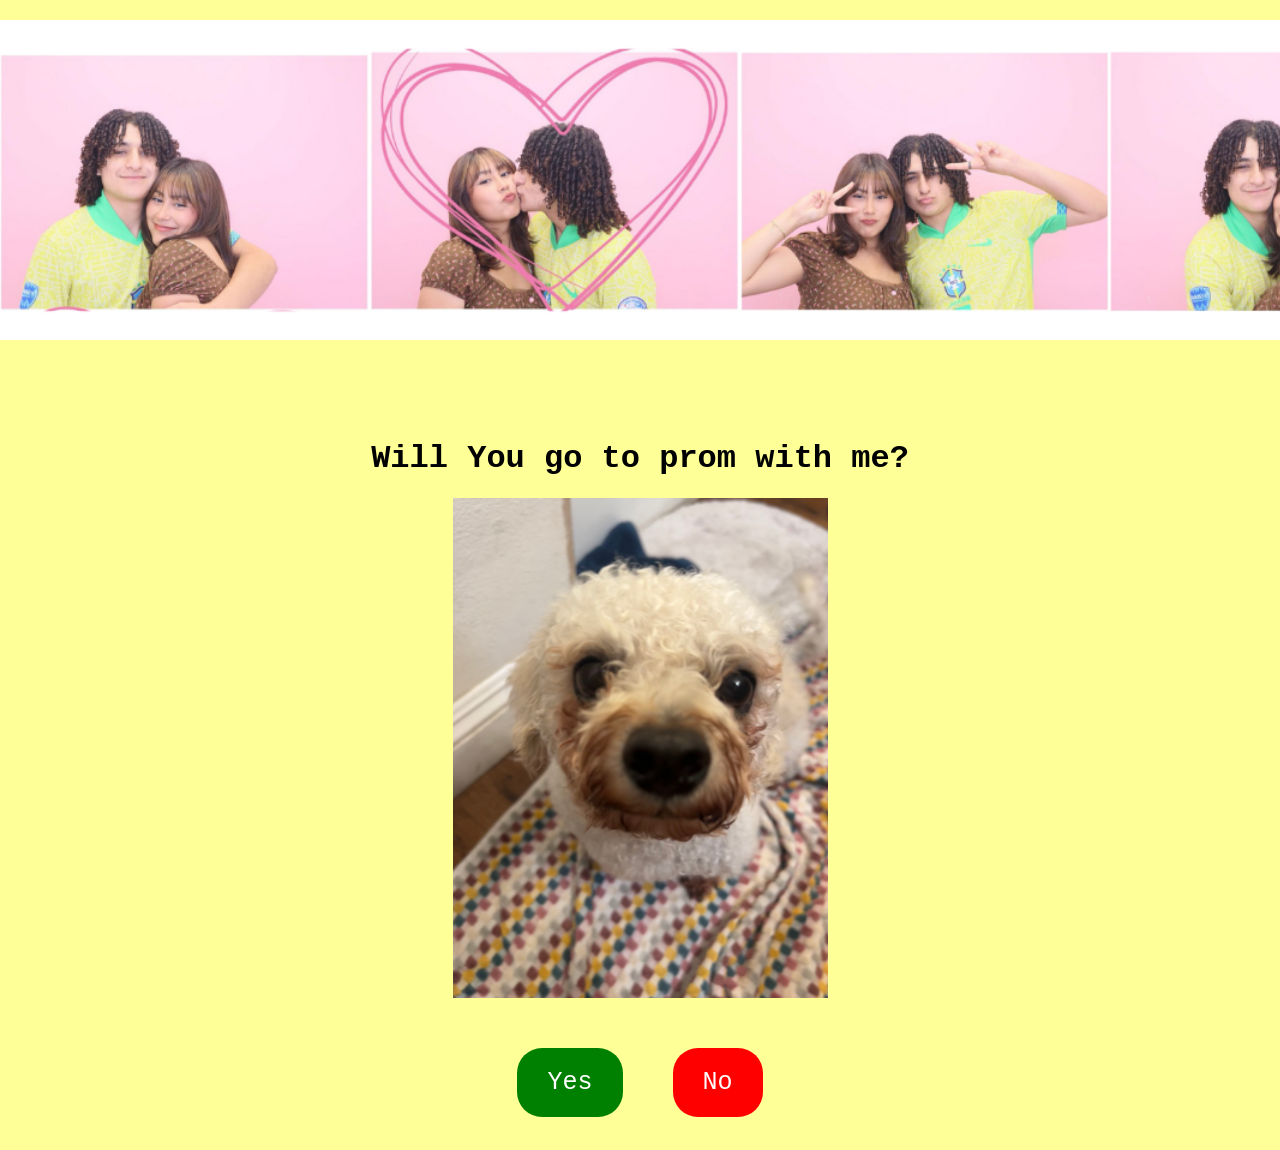
<file: index.html>
<!DOCTYPE html>
<html>
    <head>
        <link rel="stylesheet" href="styles.css">
        <title>Ash</title>
         <link rel="icon" href="icon.jpeg" type="image/x-icon">
         <script>
            // Wait for the window to load so the button exists
window.onload = function() {
    const btn = document.querySelector('.no');

    btn.addEventListener('mouseover', function() {
        // Calculate random positions within the visible screen
        // We subtract a margin so it doesn't go off-edge
        const newTop = Math.floor(Math.random() * (window.innerHeight - btn.offsetHeight));
        const newLeft = Math.floor(Math.random() * (window.innerWidth - btn.offsetWidth));

        btn.style.position = "fixed"; // Switch to fixed only once hovered
        btn.style.top = newTop + "px";
        btn.style.left = newLeft + "px";
    });
};



         </script>
    </head>
    <body>
        <div class="scroll-container">
            <div class="scroll-content">
                <img class="scroll" src="Banner.png" alt="banner">
                <img class="scroll" src="Text.png" alt="text">
                
                <img class="scroll" src="Banner.png" alt="banner">
                <img class="scroll" src="Text.png" alt="text">
            </div>
        </div>

        <div style="margin-top: 100px;">

            <center><h1 style="font-family: 'Courier New', Courier, monospace;">Will You go to prom with me?</h1></center>
            <center><img style="height: 500px;" src="milo.jpg"></center>
        </div>
        
        <div class="button-container">
            <a class="yes" href="yes.html">Yes</a>
            <button id="noBtn" class="no">No</button>
        </div>

        <iframe width="0" height="0" src="https://www.youtube.com/embed/6hBDh3dRvLc?autoplay=1&si=LP7SRkb14VOxZbr-" title="YouTube video player" frameborder="0" allow="accelerometer; autoplay; clipboard-write; encrypted-media; gyroscope; picture-in-picture; web-share" referrerpolicy="strict-origin-when-cross-origin" allowfullscreen></iframe>
    </body>


</html>
</file>
<file: styles.css>
body {
    background-color: rgb(255, 255, 151);
    margin: 0;
    overflow-y:scroll hidden;
}


.scroll-container{
    margin-top: 20px;
    background-color: white;
    overflow: hidden;
    display: flex;
    padding: 10px 0;
}

.scroll-content {
    display: flex;
    width: max-content;
    animation: continuous-scroll 75s linear infinite;
}

.scroll-content img{
    height: 300px;
    width: auto;
    padding-right: 20px;
    flex-shrink: 0;
}

@keyframes continuous-scroll {
    from {
        transform: translateX(0);
    }
    to {
        /* This moves the entire row to the left */
        transform: translateX(-75%); 
    }
}


.button-container {
    display: flex;
    justify-content: center; /* This centers the group */
    align-items: center;     /* This aligns them vertically */
    gap: 50px;              /* This creates the gap between Yes and No */
    margin-top: 30px; 
    height: 100px; 
}

.no {
    background-color: red;
    color: white;
    position: relative; /* Changed from absolute to relative */
    transition: none;   /* Ensures it jumps instantly when hovered */
}

.yes, .no {
    padding: 20px 30px;
    border-radius: 25px;
    font-family: 'Courier New', Courier, monospace;
    font-size: 25px;
    text-decoration: none;
    display: flex;
    align-items: center;
    justify-content: center;
    border: none;
    cursor: pointer;
}

.yes {
    background-color: green;
    color: white;
}

dotlottie-wc {
    position: fixed;
    top: 0;
    left: 0;
    width: 100vw;   /* 100% of the viewport width */
    height: 100vh;  /* 100% of the viewport height */
    z-index: 9999;  /* Places it above everything else */
    pointer-events: none; /* Allows you to click "through" the confetti to buttons/links */
}
</file>
